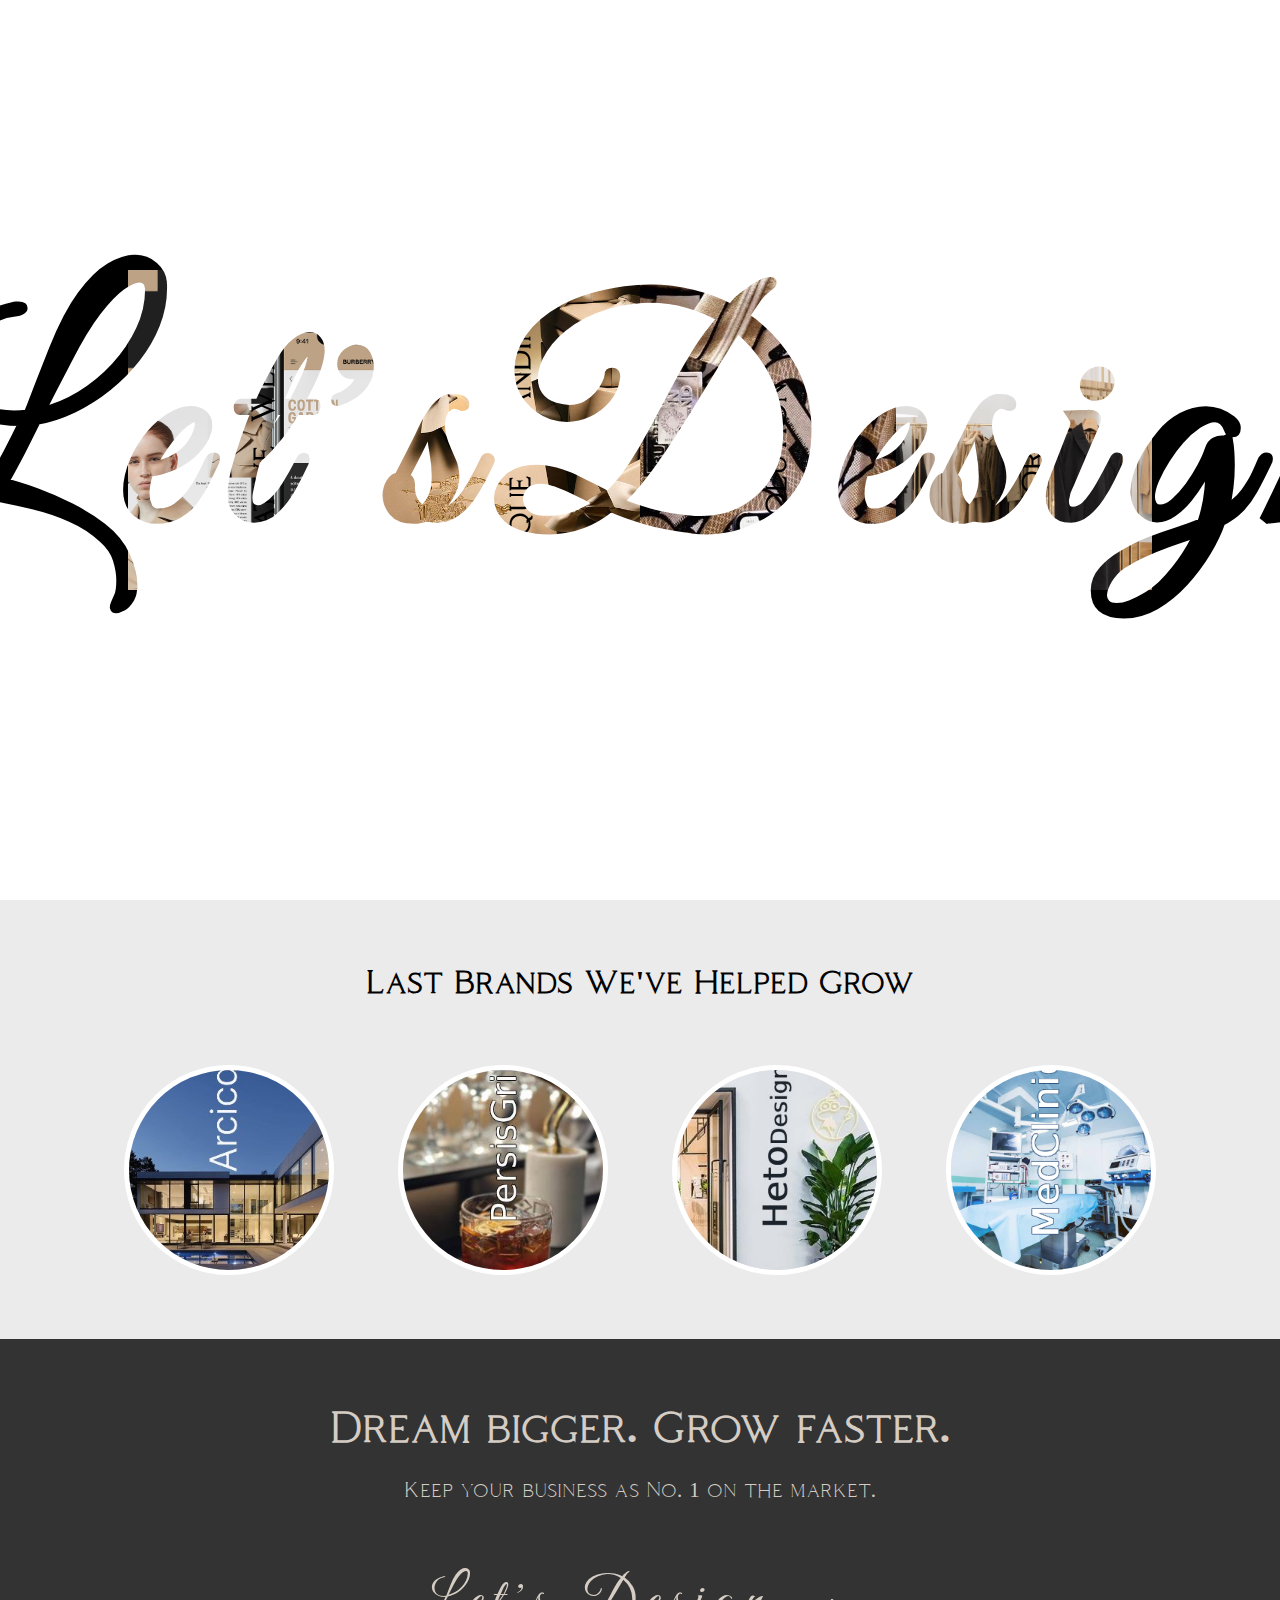
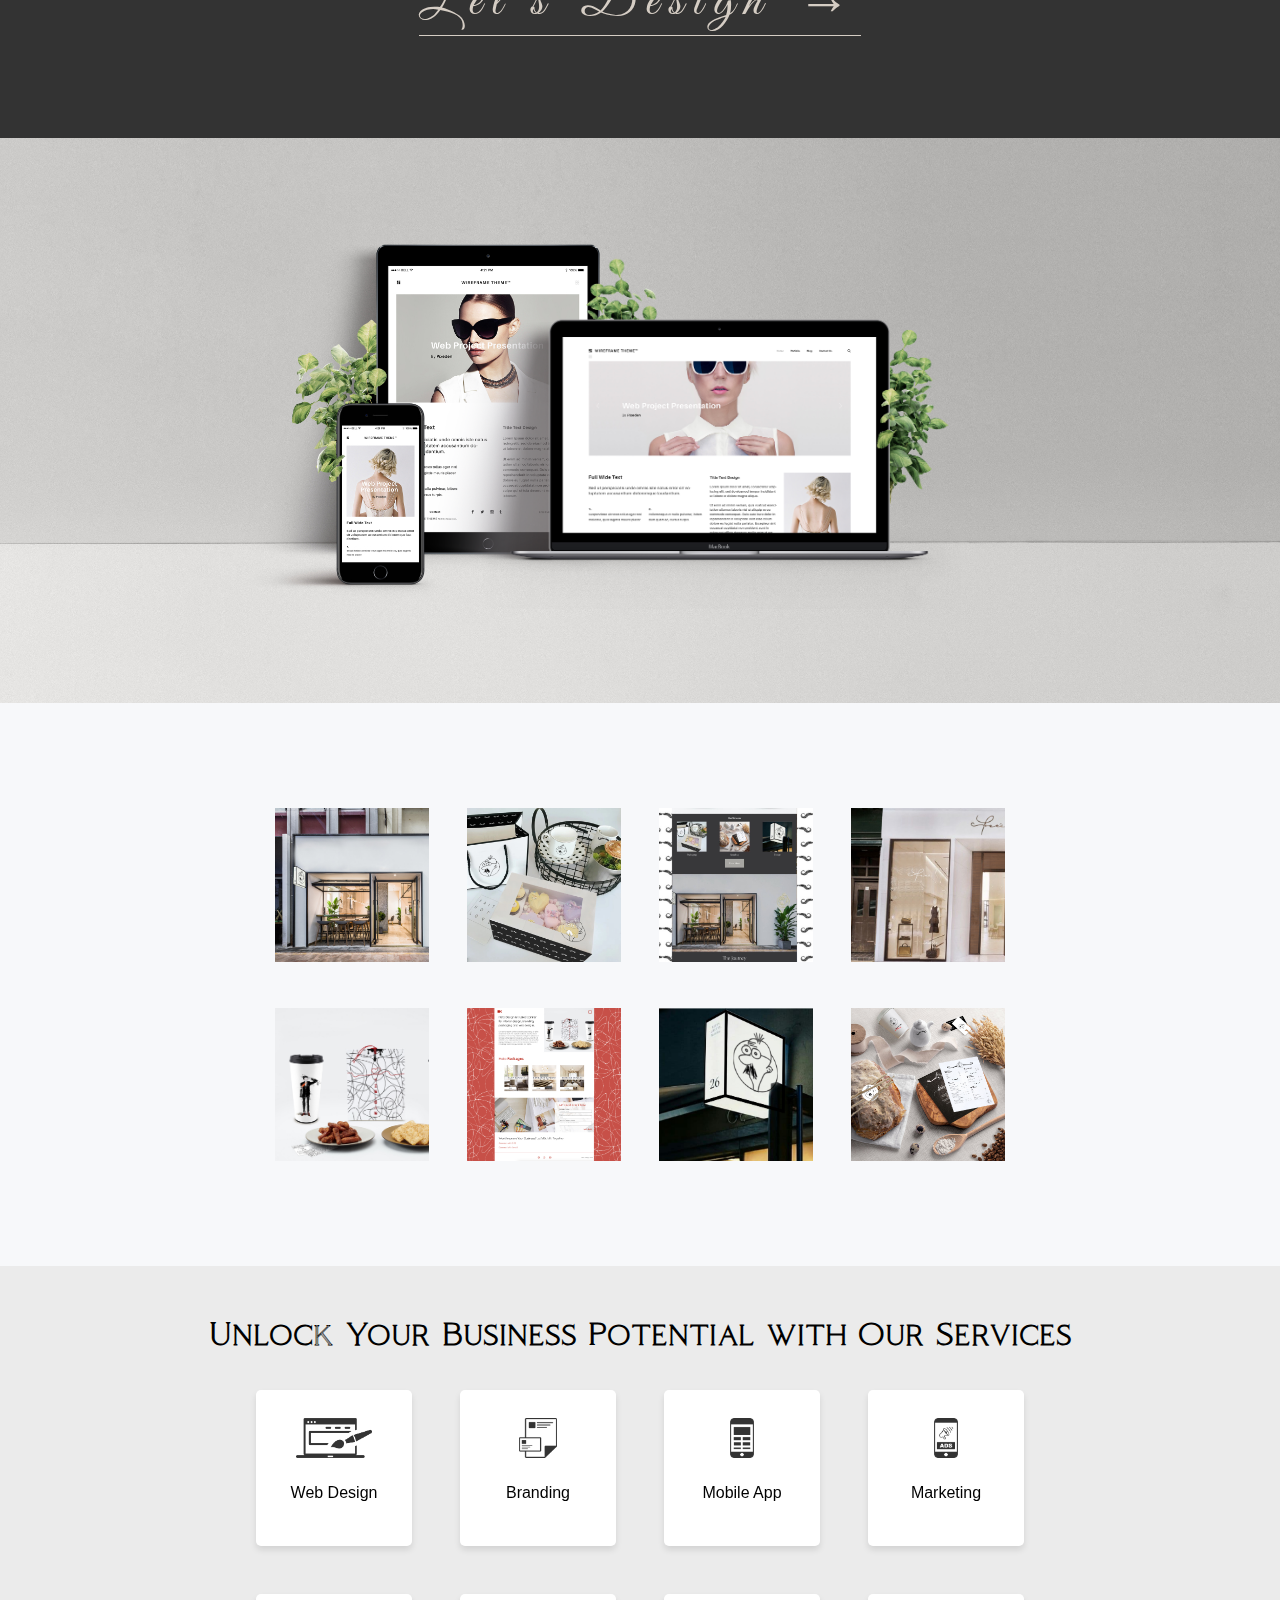
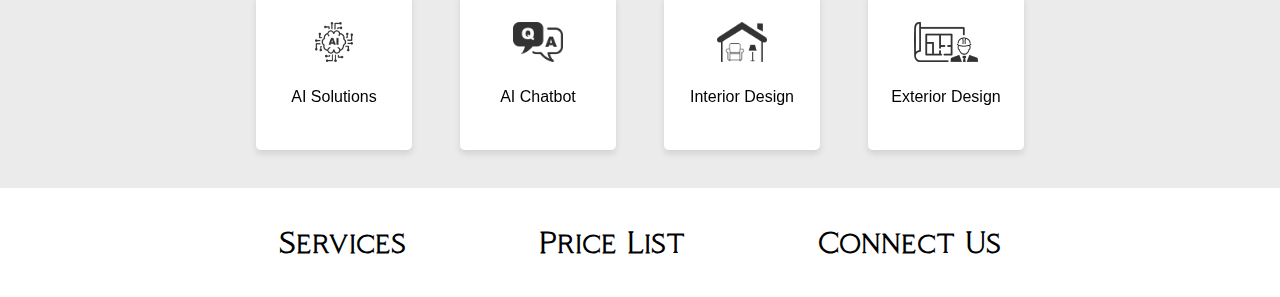
<file: index.html>
<!DOCTYPE html>
<html>
  <head>
    <meta name="viewport" content="width=device-width , initial-scale=1.0" />
    <title>Let's Design</title>
    <link rel="icon" type="image/png" href="images/d7.png" />
    <link rel="stylesheet" href="style.css" />
    <!-- Open Graph meta tags -->
    <meta property="og:title" content="Let's Design Your Success" />
    <meta
      property="og:description"
      content="Unleash your creativity with Let's Design."
    />
    <meta property="og:image" content="images/01.jpg" />
    <meta property="og:url" content="http://letsdesign.ca/" />
    <meta property="og:type" content="website" />
  </head>
  <body>
    <div class="first-text-container">
      <div class="text-container">
        <h1>Let'sDesign</h1>
      </div>
    </div>

    <div class="menu" onclick="window.location.href = 'services.html'"></div>

    <div class="heading-text">
      <p class="heading-logo">Let's Design</p>

      <h1>Your Success, &nbsp;Our Expertise</h1>
    </div>

    <div class="container">
      <div class="vertical-part">
        <div class="image-container">
          <div class="image image-1"></div>
        </div>
        <div class="text">
          <p>Creative &nbsp;Website</p>
          <span>Gain customer trust with a reliable website</span>
          <a href="services.html" target="_blank" class="show-more-link"
            >Show More</a
          >
        </div>
        <div class="number">01</div>
      </div>

      <div class="vertical-part">
        <div class="image-container">
          <div class="image image-2"></div>
        </div>
        <div class="text">
          <p>Unique &nbsp;Branding</p>
          <span>Make an impression with logo, branding and packaging</span>
          <a href="services.html" target="_blank" class="show-more-link"
            >Show More</a
          >
        </div>
        <div class="number">02</div>
      </div>

      <div class="vertical-part">
        <div class="image-container">
          <div class="image image-3"></div>
        </div>
        <div class="text">
          <p>AI &nbsp;Solution&nbsp;</p>
          <span
            >Add AI ChatBots and Also Understand customers' behavior with
            AI</span
          >
          <a href="services.html" target="_blank" class="show-more-link"
            >Show More</a
          >
        </div>
        <div class="number">03</div>
      </div>

      <div class="vertical-part">
        <div class="image-container">
          <div class="image image-4"></div>
        </div>
        <div class="text">
          <p>Interior &nbsp;Design</p>
          <span>Elevate Your Space with Creative and Functional Designs</span>
          <a href="services.html" target="_blank" class="show-more-link"
            >Show More</a
          >
        </div>
        <div class="number">04</div>
      </div>
    </div>
    <div class="project-container-base">
      <h1 style="margin-top: 0">Last Brands We've Helped Grow</h1>
      <div class="project-container">
        <div class="project-parts">
          <div class="image-wrapper">
            <img src="images/p1.jpeg" />
          </div>
          <div class="image-preview">
            <img src="images/arcica.jpg" />
          </div>
        </div>

        <div class="project-parts">
          <div class="image-wrapper">
            <img src="images/persis1.jpg" />
          </div>
          <div class="image-preview">
            <img src="images/persil.jpg" />
          </div>
        </div>

        <div class="project-parts">
          <div class="image-wrapper">
            <img src="images/p2-2.jpg" />
          </div>
          <div class="image-preview">
            <img src="images/heto.jpg" />
          </div>
        </div>

        <div class="project-parts">
          <div class="image-wrapper">
            <img src="images/med6.jpg" />
          </div>
          <div class="image-preview">
            <img src="images/medic.jpg" />
          </div>
        </div>
      </div>
    </div>

    <div class="text-part">
      <h1>Dream bigger. Grow faster.</h1>
      <h2>Keep your business as No. 1 on the market.</h2>
      <a id="show-more-button" href="services.html" target="_blank"
        >Let's Design &rarr;</a
      >
      <div class="luxury-container">
        <div class="luxury-image"></div>
      </div>
    </div>

    <div class="several-projects-container">
      <div class="several-projects">
        <div class="projects-image"></div>
        <div class="projects-image"></div>
        <div class="projects-image"></div>
        <div class="projects-image"></div>
        <div class="projects-image"></div>
        <div class="projects-image"></div>
        <div class="projects-image"></div>
        <div class="projects-image"></div>
      </div>
    </div>

    <div class="all-card-container">
      <h1>Unlock Your Business Potential with Our Services</h1>

      <div class="card-container">
        <div class="card">
          <div class="card-inner">
            <div class="card-front">
              <img src="images/logos/web.png" />
              <p>Web Design</p>
            </div>
            <div class="card-back">
              <h2>Web Design</h2>
              <ul>
                <li>Responsive Layouts</li>
                <li>User-Centric Design</li>
                <li>Interactive Elements</li>
              </ul>
            </div>
          </div>
        </div>
        <div class="card">
          <div class="card-inner">
            <div class="card-front">
              <img src="images/logos/brand.png" />
              <p>Branding</p>
            </div>
            <div class="card-back">
              <h2>Branding</h2>
              <ul>
                <li>Identity Creation</li>
                <li>Brand Integration</li>
                <li>Eye-Catching Designs</li>
              </ul>
            </div>
          </div>
        </div>
        <div class="card">
          <div class="card-inner">
            <div class="card-front">
              <img src="images/logos/mobile.png" />
              <p>Mobile App</p>
            </div>
            <div class="card-back">
              <h2>Mobile Apps</h2>
              <ul>
                <li>Intuitive UI/UX</li>
                <li>Seamless Performance</li>
                <li>Enhanced Engagement</li>
              </ul>
            </div>
          </div>
        </div>
        <div class="card">
          <div class="card-inner">
            <div class="card-front">
              <img src="images/logos/marketing.png" />
              <p>Marketing</p>
            </div>
            <div class="card-back">
              <h2>Marketing</h2>
              <ul>
                <li>Strategic Plans</li>
                <li>Multichannel Reach</li>
                <li>Conversion Optimization</li>
              </ul>
            </div>
          </div>
        </div>
        <div class="card">
          <div class="card-inner">
            <div class="card-front">
              <img src="images/logos/ai_s.png" />
              <p>AI Solutions</p>
            </div>
            <div class="card-back">
              <h2>Customer Insights</h2>
              <ul>
                <li>Data-Driven Insights</li>
                <li>Automation Benefits</li>
                <li>Enhanced Efficiency</li>
              </ul>
            </div>
          </div>
        </div>
        <div class="card">
          <div class="card-inner">
            <div class="card-front">
              <img src="images/logos/ai_ch.png" />
              <p>AI Chatbot</p>
            </div>
            <div class="card-back">
              <h2>AI Chatbot</h2>
              <ul>
                <li>Instant Support</li>
                <li>Personalized Interaction</li>
                <li>24/7 Availability</li>
              </ul>
            </div>
          </div>
        </div>
        <div class="card">
          <div class="card-inner">
            <div class="card-front">
              <img src="images/logos/interior.png" />
              <p>Interior Design</p>
            </div>
            <div class="card-back">
              <h2>Elevate Spaces</h2>
              <ul>
                <li>Functional Spaces</li>
                <li>Brand Integration</li>
                <li>Aesthetic Harmony</li>
              </ul>
            </div>
          </div>
        </div>
        <div class="card">
          <div class="card-inner">
            <div class="card-front">
              <img src="images/logos/exterior.png" />
              <p>Exterior Design</p>
            </div>
            <div class="card-back">
              <h2>Exterior Design</h2>
              <ul>
                <li>Urban Landscaping</li>
                <li>Functional Facades</li>
                <li>Inviting Entrances</li>
              </ul>
            </div>
          </div>
        </div>
      </div>
    </div>

    <div class="footer">
      <div class="sub-footer">
        <a href="services.html" target="_blank">Services</a>
        <a href="services.html" target="_blank">Price List</a>
        <a href="mailto:hi@letsdesign.ca" target="_blank">Connect Us</a>
      </div>
    </div>
    <script src="script.js"></script>
  </body>
</html>
</file>
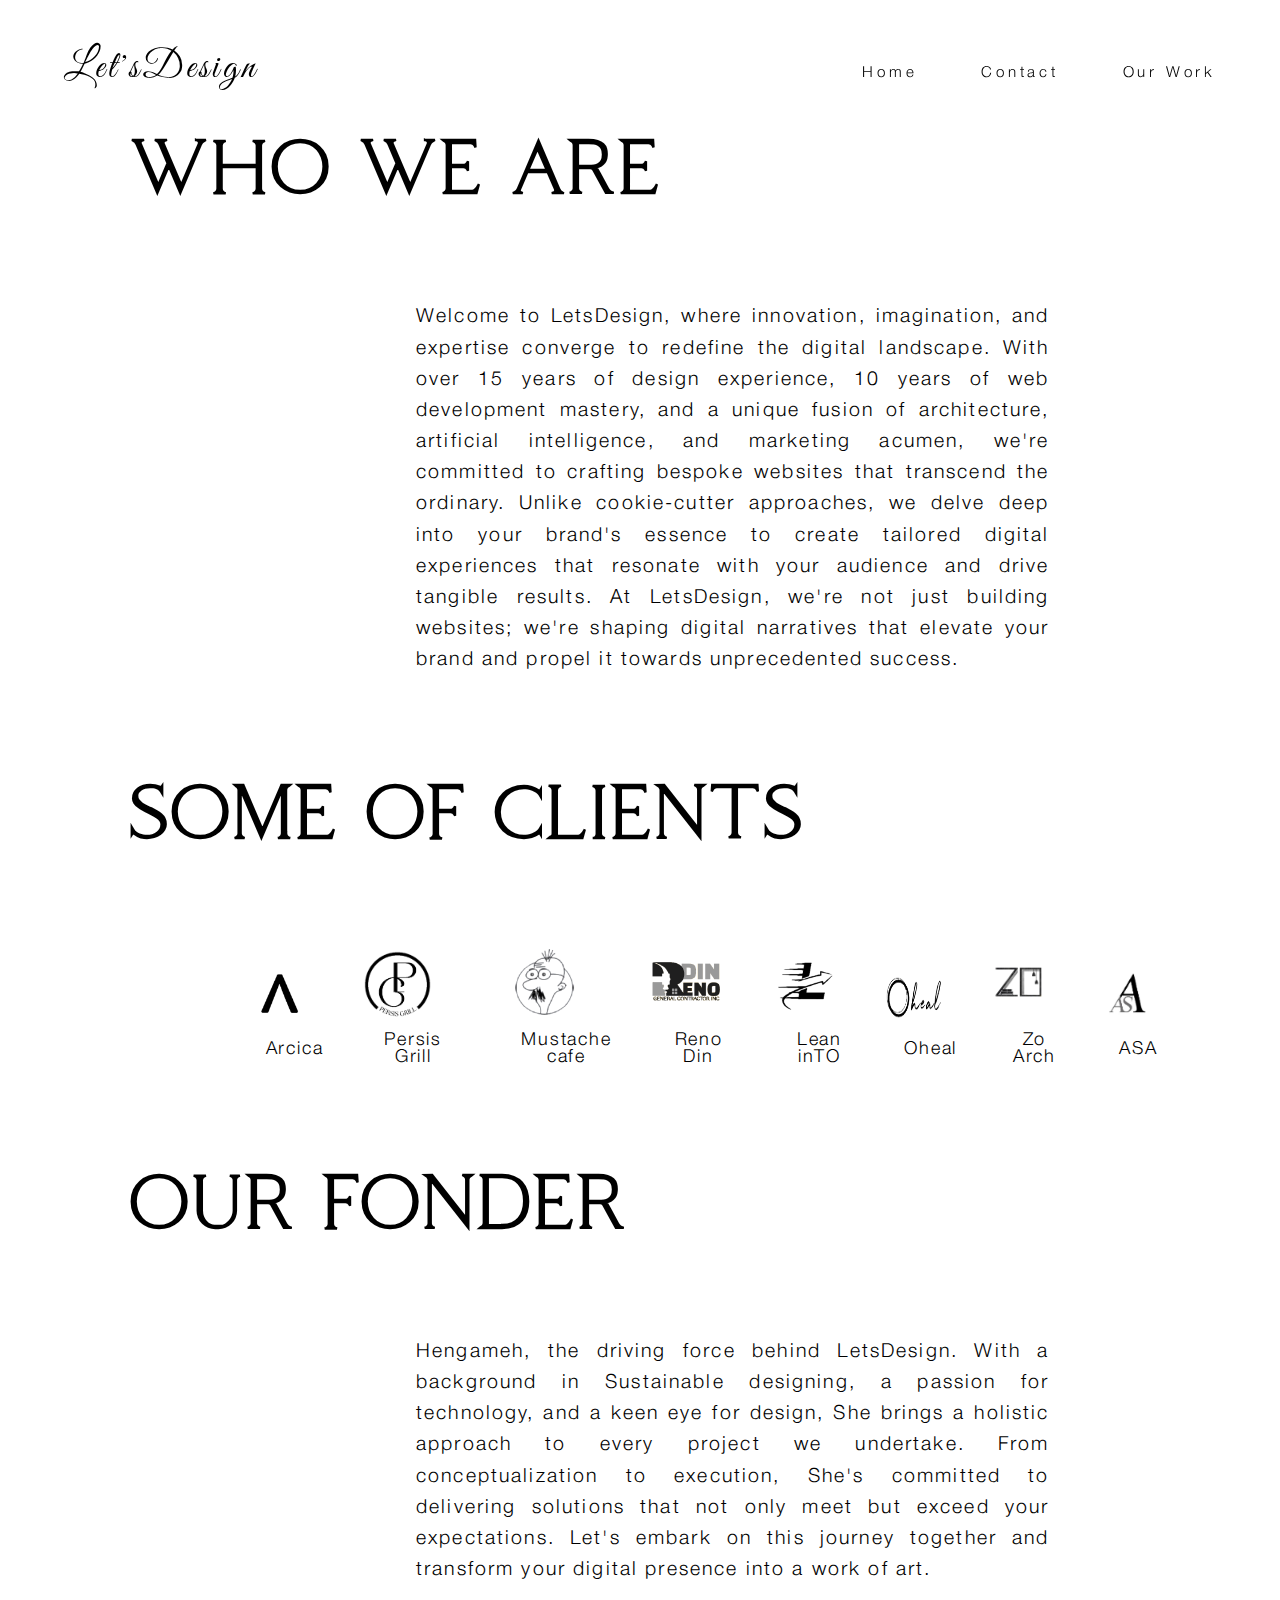
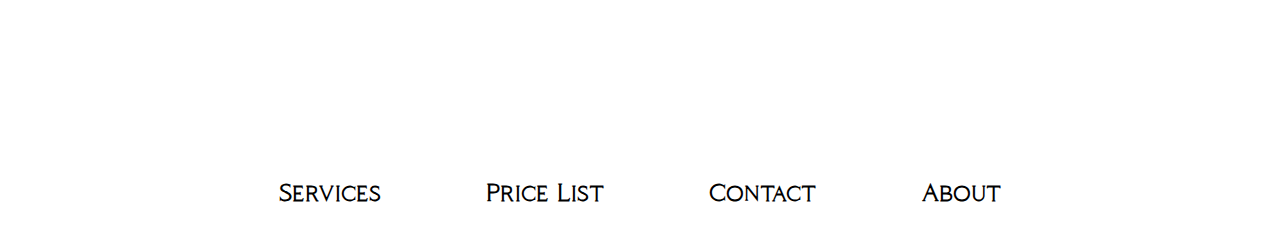
<file: about.html>
<!DOCTYPE html>
<html>
  <head>
    <meta name="viewport" content="width=device-width , initial-scale=1.0" />
    <title>Let's Design</title>
    <link rel="icon" type="image/png" href="images/d7.png" />
    <link rel="stylesheet" href="items-style.css" />
    <meta property="og:title" content="Let's Design Your Success" />
    <meta
      property="og:description"
      content="Unleash your creativity with Let's Design."
    />
    <meta property="og:image" content="images/01.jpg" />
    <meta property="og:url" content="http://letsdesign.ca/" />
    <meta property="og:type" content="website" />
  </head>
  <body>
    <div class="menu">
      <a href="index.html"><span class="menu-text">Let'sDesign</span></a>
      <div class="menu-items">
        <a href="index.html"><span>Home</span></a>
        <a href="contact.html"><span>Contact</span></a>
        <a href="work.html"><span>Our Work</span></a>
      </div>
      <div class="menu-icon">&#9633;</div>
      <div class="menu-popup">
        <ul>
          <li class="menu-item">Home</li>
          <li class="menu-item">Contact</li>
          <li class="menu-item">Our Work</li>
        </ul>
      </div>
    </div>

    <div class="heading-text">
      <h1>WHO WE ARE</h1>
      <p>
        Welcome to LetsDesign, where innovation, imagination, and expertise
        converge to redefine the digital landscape. With over 15 years of design
        experience, 10 years of web development mastery, and a unique fusion of
        architecture, artificial intelligence, and marketing acumen, we're
        committed to crafting bespoke websites that transcend the ordinary.
        Unlike cookie-cutter approaches, we delve deep into your brand's essence
        to create tailored digital experiences that resonate with your audience
        and drive tangible results. At LetsDesign, we're not just building
        websites; we're shaping digital narratives that elevate your brand and
        propel it towards unprecedented success.
      </p>
      <h1>SOME OF CLIENTS</h1>
      <div>
        <div class="client-list">
          <div class="client-item">
            <img src="images/arcicaL.png" />
            <span>Arcica</span>
          </div>
          <div class="client-item">
            <img src="images/persisL.png" />
            <span>Persis Grill</span>
          </div>
          <div class="client-item">
            <img src="images/hetoL.png" />
            <span>Mustache cafe</span>
          </div>
          <div class="client-item">
            <img src="images/renoL.png" />
            <span>Reno Din</span>
          </div>
          <div class="client-item">
            <img src="images/leanL.png" />
            <span>Lean inTO</span>
          </div>
          <div class="client-item">
            <img src="images/healL.png" />
            <span>Oheal</span>
          </div>
          <div class="client-item">
            <img src="images/zoL.png" />
            <span>Zo Arch</span>
          </div>
          <div class="client-item">
            <img src="images/asaL.png" />
            <span>ASA</span>
          </div>

          <!-- <span>Arcica</span>
        <span>Persis Grill</span>
        <span>Heto Design</span>
        <span>Reno Din</span>
        <span>Lean inTO</span>
        <span>Oheal</span>
        <span>Zo Arch</span>
        <span>ASA</span> -->
        </div>
      </div>
      <h1>OUR FONDER</h1>
      <p>
        Hengameh, the driving force behind LetsDesign. With a background in
        Sustainable designing, a passion for technology, and a keen eye for
        design, She brings a holistic approach to every project we undertake.
        From conceptualization to execution, She's committed to delivering
        solutions that not only meet but exceed your expectations. Let's embark
        on this journey together and transform your digital presence into a work
        of art.
      </p>
    </div>

    <div class="footer">
      <div class="sub-footer">
        <a href="services.html" target="_blank">Services</a>
        <a
          href="mailto:hi@letsdesign.ca?subject=Price%20List&body=Hello%20LetsDesign%0ACan%20You%20Send%20Me%20Your%20Service%20List?"
          target="_blank"
          >Price List</a
        >
        <a href="contact.html" target="_blank">Contact</a>

        <a href="about.html" target="_blank">About</a>
      </div>
    </div>
    <script src="items-script.js"></script>
  </body>
</html>
</file>
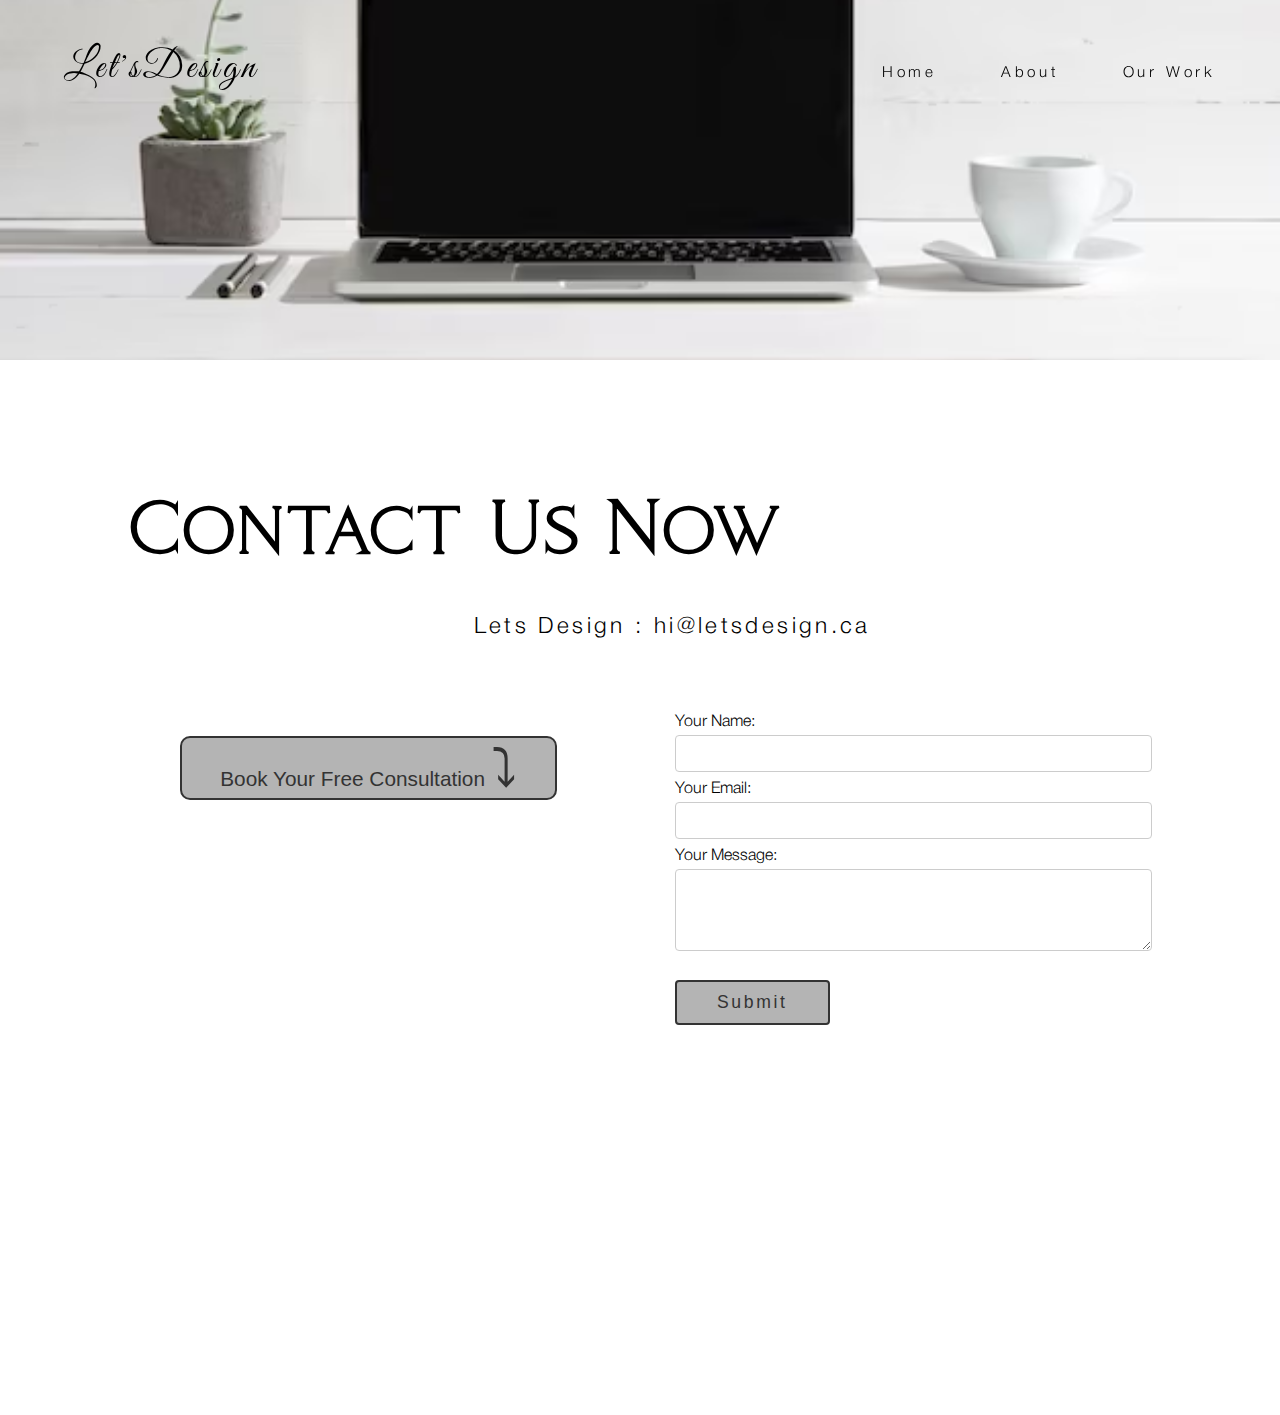
<file: contact.html>
<!DOCTYPE html>
<html>
  <head>
    <meta name="viewport" content="width=device-width , initial-scale=1.0" />
    <title>Let's Design</title>
    <link rel="icon" type="image/png" href="images/d7.png" />
    <link rel="stylesheet" href="items-style.css" />
    <meta property="og:title" content="Let's Design Your Success" />
    <meta
      property="og:description"
      content="Unleash your creativity with Let's Design."
    />
    <meta property="og:image" content="images/01.jpg" />
    <meta property="og:url" content="http://letsdesign.ca/" />
    <meta property="og:type" content="website" />
  </head>
  <body>
    <div class="background-image"></div>

    <div class="menu">
      <a href="index.html"><span class="menu-text">Let'sDesign</span></a>
      <div class="menu-items">
        <a href="index.html"><span>Home</span></a>
        <a href="about.html"><span>About</span></a>
        <a href="work.html"><span>Our Work</span></a>
      </div>
      <div class="menu-icon">&#9633;</div>
      <div class="menu-popup">
        <ul>
          <li class="menu-item">Home</li>
          <li class="menu-item">About Us</li>
          <li class="menu-item">Our Work</li>
        </ul>
      </div>
    </div>

    <div class="heading-text">
      <h1>Contact Us Now</h1>
      <span
        >Lets Design :
        <a href="mailto:hi@letsdesign.ca" target="_blank"
          >hi@letsdesign.ca</a
        ></span
      >
    </div>

    <!-- Calendly inline widget begin -->
    <div class="row">
      <div
        class="calendly-inline-widget"
        data-url="https://calendly.com/let-s-design?hide_landing_page_details=1&hide_gdpr_banner=1&primary_color=deb100"
        style="min-width: 320px; height: 700px"
      >
        <p class="book-time">
          Book Your Free Consultation
          <span class="book-arrow">&#10549;</span>
        </p>
      </div>
      <script
        type="text/javascript"
        src="https://assets.calendly.com/assets/external/widget.js"
        async
      ></script>
      <!-- Calendly inline widget end -->

      <div class="question-form">
        <form
          action="mailto:hi@letsdesign.ca"
          method="post"
          enctype="text/plain"
        >
          <label for="name">Your Name:</label><br />
          <input type="text" id="name" name="name" /><br />
          <label for="email">Your Email:</label><br />
          <input type="email" id="email" name="email" /><br />
          <label for="message">Your Message:</label><br />
          <textarea id="message" name="message" rows="4" cols="50"></textarea
          ><br /><br />
          <input type="submit" value="Submit" />
        </form>
      </div>
    </div>
    <div class="contact-footer">
      <div class="sub-footer">
        <a href="services.html" target="_blank">Services</a>
        <a
          href="mailto:hi@letsdesign.ca?subject=Price%20List&body=Hello%20LetsDesign%0ACan%20You%20Send%20Me%20Your%20Service%20List?"
          target="_blank"
          >Price List</a
        >
        <a href="contact.html" target="_blank">Contact</a>

        <a href="about.html" target="_blank">About</a>
      </div>
    </div>
    <script src="items-script.js"></script>
  </body>
</html>
</file>
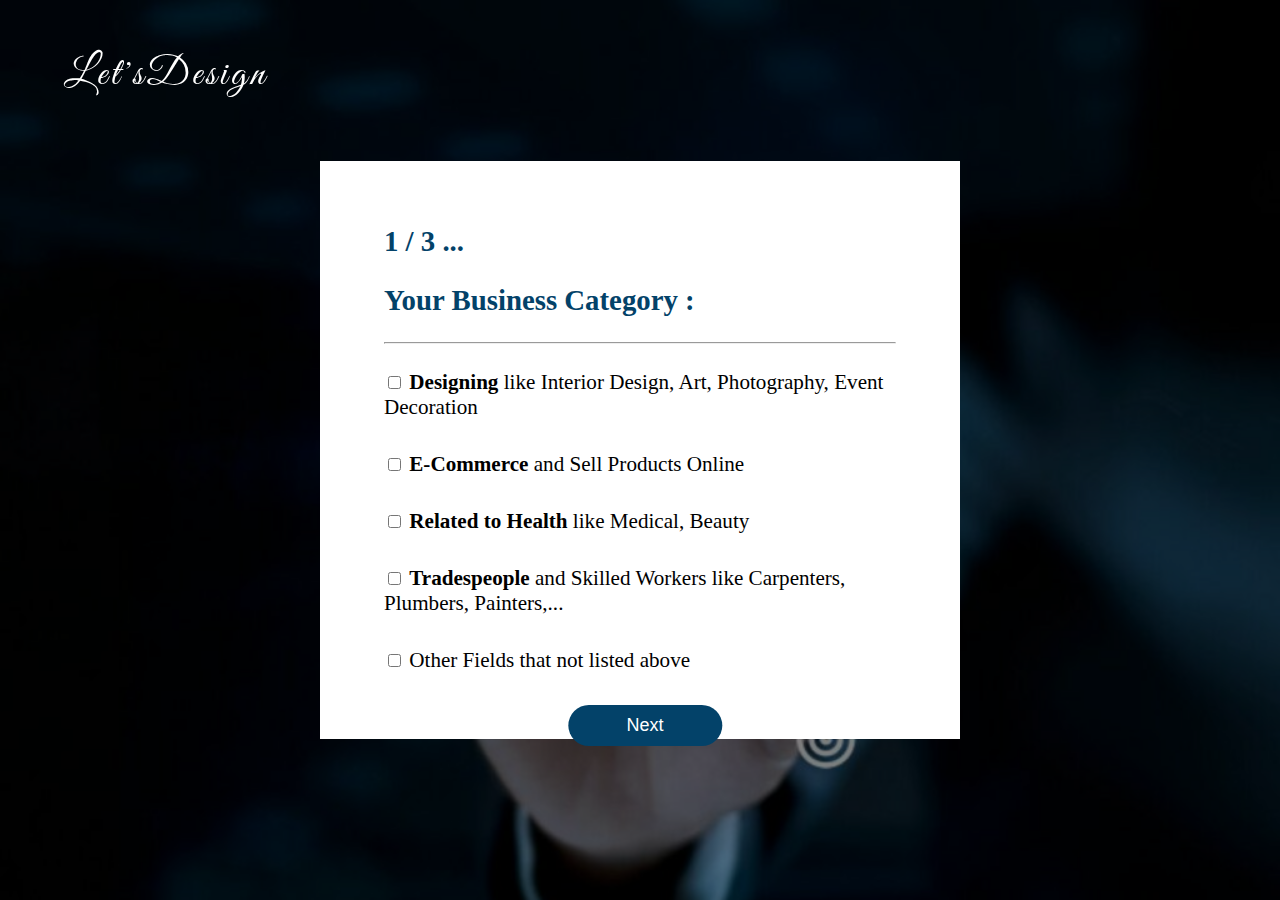
<file: services.html>
<!DOCTYPE html>
<html>
  <head>
    <title>Let's Design</title>
    <meta name="viewport" content="width=device-width, initial-scale=1.0" />
    <link rel="icon" type="image/png" href="images/d7.png" />
    <link rel="stylesheet" href="service.css" />
  </head>
  <body>
    <a href="index.html" class="menu">Let'sDesign</a>
    <div class="all-text">
      <form action="form.php" method="POST">
        <div id="step1" style="display: block">
          <h2>1 / 3 ...</h2>
          <h2>Your Business Category :</h2>
          <hr />
          <label>
            <input type="checkbox" name="services[]" value="design" />
            <b>Designing</b> like Interior Design, Art, Photography, Event
            Decoration</label
          ><br />
          <label>
            <input type="checkbox" name="services[]" value="ecommerce" />
            <b>E-Commerce</b> and Sell Products Online </label
          ><br />
          <label>
            <input type="checkbox" name="services[]" value="health" />
            <b>Related to Health</b> like Medical, Beauty</label
          ><br />
          <label>
            <input type="checkbox" name="services[]" value="tradespeople" />
            <b>Tradespeople</b> and Skilled Workers like Carpenters, Plumbers,
            Painters,... </label
          ><br />
          <label>
            <input type="checkbox" name="services[]" value="others" />
            Other Fields that not listed above</label
          ><br />

          <button onclick="nextStep(2);return false;">Next</button>
        </div>

        <div id="step2" style="display: none">
          <h2>2 / 3 ...</h2>
          <h2>We Can Call You :</h2>
          <hr />
          <label
            >Ms / Mr
            <input type="text" id="userName" name="firstName" /> </label
          ><br />
          <br /><button onclick="nextStep(3);return false;">Next</button>
        </div>

        <div id="step3" style="display: none">
          <h2>3 / 3 ...</h2>
          <h2>Send Price List to :</h2>
          <hr />
          <label
            >Your Email
            <input type="email" id="userEmail" name="emailAddress" /> </label
          ><br />
          <br />
          <input
            id="submit"
            type="submit"
            value="Submit"
            name="submit"
            onclick="validateForm();"
          />
          <p id="alertMessage" style="color: red">
            <?php echo $alertMessage; ?>
          </p>
        </div>
      </form>

      <div id="step4" style="display: none">
        <h2>Thanks For Choosing Us</h2>
        <hr />
        <p>We Will Connect With You Soon</p>
        <p>Let's Start Sooner:</p>
        <br />
        <div class="button-container">
          <button
            onclick="location.href='mailto:hi@letsdesign.ca'"
            target="_blank"
          >
            Email Us
          </button>
          <button
            onclick="location.href='https://api.whatsapp.com/send?phone=+16476869004&text=Hello%20CodeBox,%0AI%20Wanna%20Show%20My%20Business%20Potential.%0ACan%20You%20Send%20Me%20Your%20Service%20List?'"
            target="_blank"
          >
            Message Us
          </button>
          <button onclick="location.href='index.html'">Main Page</button>
        </div>
      </div>
    </div>

    <script>
      var currentStep = 1;

      function nextStep(step) {
        var currentStepDiv = document.getElementById("step" + currentStep);
        var nextStepDiv = document.getElementById("step" + step);

        currentStepDiv.style.display = "none";
        nextStepDiv.style.display = "block";
        currentStep = step;
      }

      function getParameterByName(name, url) {
        if (!url) url = window.location.href;
        name = name.replace(/[\[\]]/g, "\\$&");
        var regex = new RegExp("[?&]" + name + "(=([^&#]*)|&|#|$)"),
          results = regex.exec(url);
        if (!results) return null;
        if (!results[2]) return "";
        return decodeURIComponent(results[2].replace(/\+/g, " "));
      }

      if (getParameterByName("step") === "4") {
        nextStep(4);
      }

      function validateForm() {
        var emailInput = document.getElementById("userEmail");
        var alertMessage = document.getElementById("alertMessage");

        if (emailInput.value === "") {
          alertMessage.innerText = "Please fill in your email address.";
          return false;
        }
      }
    </script>
  </body>
</html>
</file>
<file: style.css>
@font-face {
  font-family: "Coldiac";
  src: url("fonts/Coldiac.ttf") format("truetype");
}
@font-face {
  font-family: "Nord-Bold";
  src: url("fonts/Nord-Bold.ttf") format("truetype");
}
@font-face {
  font-family: "GreatVibes";
  src: url("fonts/GreatVibes-Regular.ttf") format("truetype");
}
@font-face {
  font-family: "Vesta-Serif";
  src: url("fonts/Solar\ Vesta\ Serif.ttf") format("truetype");
}
:root {
  --dark: #333333;
  --light: #d5cdc4;
}

html,
body {
  font-family: Verdana, Geneva, Tahoma, sans-serif;
  height: 100%;
  width: 100%;
  margin: 0;
  padding: 0;
}
/* Text Menu */
.menu {
  font-family: "GreatVibes";
  padding: 2.5% 5%;
  text-align: left;
  color: transparent;
  font-size: 38px;
  letter-spacing: 0.1em;
  transform: translateY(0);
  transition: transform 3s;
  position: absolute;
  top: 10%;
  left: 0;
  width: 100%;
}

.menu::after {
  content: "Let'sDesign";
}
.menu.sticky {
  color: black;
  position: fixed;
  transform: translateY(-75%);
  z-index: 100;
}

.menu:hover {
  cursor: pointer;
}

.heading-text {
  font-family: "Coldiac";
  padding-left: 10%;
  text-align: left;
  font-size: 15px;
  width: 100%;
  position: fixed;
  top: 15%;
  z-index: 2;
}

.heading-text h1 {
  font-size: 2.5em;
}

.heading-text p {
  display: none;
}

.first-text-container {
  font-family: "Vesta-Serif";
  position: relative;
  width: 100%;
  height: 100vh;
  overflow: hidden;
}

.text-container {
  font-family: "GreatVibes";
  position: absolute;
  width: 100%;
  height: 100vh;
  top: 0;
  left: 0;
  background: #fff;
  color: #000;
  display: flex;
  text-align: center;
  align-items: center;
  justify-content: center;
  font-size: 150px;
  letter-spacing: 0.2em;
  mix-blend-mode: screen;
  transition: font-size 0.5s, opacity 1s;
  opacity: 1;
  z-index: 5;
}

.container {
  position: fixed;
  top: 40%;
  width: 80%;
  padding-left: 10%;
  display: flex;
  flex-wrap: wrap;
}

.vertical-part {
  position: relative;
  flex-basis: 25%;
  display: flex;
  align-items: flex-end;
  background-color: white;
  transition: background-color 0.5s;
  filter: brightness(1);
}
.vertical-part.blur {
  filter: blur(5px);
}

.image-container {
  position: relative;
  width: 100%;
  height: 100%;
  padding-top: 90%;
  overflow: hidden;
}

.image-container .image {
  position: absolute;
  top: 25%;
  left: 0;
  width: 100%;
  height: 100%;
  background-size: cover;
  transition: width 1.5s;
  z-index: -2;
  margin-top: 10%;
}

.image.image-1 {
  background-image: url("images/01-bb.jpg");
}

.image.image-2 {
  background-image: url("images/09-bb.jpeg");
}

.image.image-3 {
  background-image: url("images/08-bb.jpg");
}

.image.image-4 {
  background-image: url("images/06-bb.webp");
}

.text {
  font-family: "Coldiac";
  position: absolute;
  right: 25%;
  bottom: 1%;
  transform-origin: bottom right;
  transform: rotate(-90deg) translateX(97%);
  white-space: nowrap;
  padding: 0.5rem;
  font-size: 1rem;
  color: black;
  z-index: -1;
  width: 95%;
  text-align: left;
  transition: opacity 1s, width 1s, transform 1s;
  opacity: 1;
}

.text a {
  display: none;
}

.text p {
  font-size: 200%;
  font-weight: 600;
}
.text span {
  display: none;
  font-size: 120%;
  font-weight: 100;
}

.number {
  display: none;
  /* position: absolute;
  font-weight: 700;
  bottom: -3%;
  left: 13%;
  transform: translateX(-50%);
  font-size: 5rem;
  color: white; */
}

.vertical-part:hover .number {
  opacity: 0.5;
}

.vertical-part.non-hover {
  opacity: 0.3;
  filter: grayscale(1);
}

.vertical-part.non-hover .number {
  opacity: 0;
}

.vertical-part:hover .image {
  width: 100% !important;
  filter: brightness(0.5);
}

.vertical-part:hover .text {
  color: white;
  left: 20%;
  top: -20%;
  width: 75%;
  opacity: 1;
  z-index: 1;
  text-align: left;
  transform: translate(-10%, -10%) rotate(0deg);
  white-space: normal;
}

.vertical-part:hover .text span {
  padding-top: 50px;
  display: inline-block;
  border-top: 0.5px solid white;
  line-height: 2;
}

.text-part {
  font-family: "Coldiac";
  position: relative;
  width: 100%;
  height: 100vh;
  margin: 0 auto;
  padding-top: 5%;
  text-align: center;
  background-color: var(--dark);
  color: var(--light);
  z-index: 10;
}

.text-part h1 {
  margin: 0;
  font-weight: 900;
  padding-bottom: 2%;
  font-size: 2.7em;
}

.text-part h2 {
  margin: 0;
  font-size: 1.3em;
  font-weight: 100;
}

.text-part a {
  font-family: "GreatVibes";
  letter-spacing: 0.2em;
  text-decoration: none;
  display: inline-block;
  padding-top: 5%;
  color: var(--light);
  border-bottom: 0.5px solid var(--light);
  font-size: 3.3em;
}

.luxury-container {
  position: relative;
  height: 70vh;
  width: 100%;
  margin-top: 8%;
  background-image: url(images/w1.jpg);
  background-repeat: no-repeat;
  background-size: cover;
  background-position: center center;
  overflow: hidden;
}

.luxury-image {
  position: absolute;
  overflow: hidden;
  background-image: url(images/w2.png);
  background-repeat: no-repeat;
  background-size: 85% auto;
  background-position: center 52.5%;
  min-width: 100%;
  min-height: 100%;
  display: block;
  transition: background-position 0.75s ease-in-out;
}

.project-container-base {
  font-family: "Coldiac";
  position: relative;
  width: 100%;
  padding: 5% 0;
  margin: 0 auto;
  text-align: center;
  background-color: rgb(235, 235, 235);
  z-index: 10;
}

.project-container {
  margin-top: 5%;
  display: flex;
  justify-content: center;
  align-items: center;
  gap: 5%;
}

.project-parts {
  position: relative;
}

.image-wrapper {
  position: relative;
  width: 200px;
  height: 200px;
  border: 5px solid white;
  border-radius: 50%;
  overflow: hidden;
}

.image-wrapper img {
  position: absolute;
  top: 0;
  left: 0;
  width: 100%;
  height: 100%;
  object-fit: cover;
  transform: scale(1.2);
  transition: transform 2s;
}

.project-parts:hover .image-wrapper img {
  transform: scale(1);
}

.image-preview {
  position: absolute;
  top: -75%;
  left: 0;
  width: 100%;
  height: 200%;
  background-color: white;
  opacity: 0;
  transition: opacity 0.5s;
  box-shadow: 10px 0 25px rgba(0, 0, 0, 0.5);
  pointer-events: none;
  overflow-y: auto;
  scroll-behavior: smooth;
}

.project-parts:hover .image-preview {
  opacity: 1;
}

.image-preview img {
  width: 100%;
  height: auto;
  object-fit: contain;
  transform-origin: top;
  animation: scrollAnimation 10s infinite linear;
  animation-delay: 2s;
  transform-origin: top;
}

@keyframes scrollAnimation {
  0% {
    transform: translateY(0);
  }
  100% {
    transform: translateY(-25%);
  }
}

.several-projects-container {
  position: relative;
  width: 100%;
  background-color: rgb(247, 248, 250);
  z-index: 10;
}

.several-projects {
  margin: 0 auto;
  padding: 10% 0;
  width: 60%;
  display: grid;
  grid-template-columns: repeat(4, 1fr);
  row-gap: 15%;
  column-gap: 0;
  justify-items: center;
  align-content: center;
}

.several-projects .projects-image {
  width: 80%;
  aspect-ratio: 1/1;
  background-size: cover;
  transition: background-image 0.75s easx 2e-in-out;
}

.footer {
  font-family: "Coldiac";
  position: relative;
  display: flex;
  justify-content: space-between;
  align-items: center;
  font-size: 30px;
  font-weight: 900;
  padding: 3%;
  background-color: white;
}

.sub-footer {
  width: 60%;
  margin: auto;
  display: flex;
  justify-content: space-between;
}

.sub-footer a {
  text-decoration: none;
  color: black;
  transition: color 0.4s;
}

.footer a:hover {
  color: #8e8e8e;
}

.all-card-container {
  position: relative;
  width: 100%;
  text-align: left;
  background-color: rgb(235, 235, 235);
  z-index: 5;
}

.all-card-container h1 {
  font-family: "Coldiac";
  padding-top: 4%;
  margin: 0 auto;
  text-align: center;
}
.card-container {
  display: grid;
  grid-template-columns: repeat(4, 1fr);
  grid-template-rows: repeat(2, 1fr);
  gap: 3em;
  width: 60%;
  padding: 3% 20%;
}

.card {
  width: 100%;
  aspect-ratio: 1/1;
  cursor: pointer;
}

.card-inner {
  width: 100%;
  aspect-ratio: 1/1;
  transform-style: preserve-3d;
  transition: transform 0.8s;
}

.card:hover .card-inner {
  transform: rotateX(180deg);
}

.card-front,
.card-back {
  position: absolute;
  width: 100%;
  aspect-ratio: 1/1;
  backface-visibility: hidden;
  display: flex;
  flex-direction: column;
  justify-content: center;
  align-items: center;
  background-color: white;
  border-radius: 5px;
  box-shadow: 0px 4px 6px rgba(0, 0, 0, 0.1);
}

.card-back {
  transform: rotateX(180deg);
  box-shadow: 5px 4px 5px rgba(0, 0, 0, 0.3);
}

.card img {
  max-height: 40px;
  height: auto;
  margin-bottom: 10px;
  opacity: 80%;
}

.card h2 {
  font-size: 1em;
}

.card-text,
ul {
  font-size: 0.8em;
  color: #555;
  margin-top: 10px;
  padding: 0 5%;
  line-height: 2em;
}

@media (orientation: portrait) {
  .text-container {
    display: none !important;
  }
  .first-text-container {
    height: 85vh;
  }
  .menu {
    font-size: 25px;
    top: 7%;
    left: 0%;
  }

  .menu::after {
    content: "";
  }

  .heading-text {
    width: auto;
    top: 5%;
    padding: 0 10%;
  }

  .heading-text p {
    display: block;
    font-family: "GreatVibes";
    font-size: 35px;
    letter-spacing: 0.08em;
  }
  .heading-text h1 {
    display: none;
  }

  .container {
    position: fixed;
    display: grid;
    grid-template-columns: repeat(2, 1fr);
    grid-template-rows: repeat(2, 1fr);
    row-gap: 3%;
    top: 20%;
    width: 100vw;
    height: 55vh;
    padding-left: 0;
    flex-wrap: nowrap;
  }

  .vertical-part {
    width: 80%;
    padding-left: 10%;
  }

  .image-container {
    padding-top: 0;
  }

  .image-container .image {
    top: 0%;
    width: 100%;
    margin-top: 0;
  }

  .text {
    bottom: 3%;
    right: 10%;
  }
  .text p {
    font-size: 120%;
  }
  .text span {
    display: none;
  }

  .number {
    display: none;
    /* left: 22%;
    font-size: 40px;
    bottom: -5%; */
  }

  .vertical-part:hover .text {
    right: 0;
    bottom: 0;
    width: 50%;
    height: 100%;
    z-index: 10;
    font-size: 100%;
    text-align: center;
    transform: translate(10%, 10%);
  }

  .vertical-part:hover .text span {
    padding-top: 10px;
    display: inline-block;
    border-top: 0.5px solid white;
    line-height: 1.1;
    font-size: 100%;
  }
  .project-container-base h1 {
    font-size: 18px;
  }
  .project-container {
    width: 80%;
    margin: auto;
    display: grid;
    grid-template-columns: repeat(2, 1fr);
    grid-template-rows: repeat(2, 1fr);
    gap: 5%;
  }
  .image-wrapper {
    width: 100px;
    height: 100px;
    margin: auto;
  }
  .image-preview {
    top: -150%;
    height: 250%;
    z-index: 200;
  }
  .text-part h1 {
    font-size: 20px;
  }
  .text-part a {
    padding-top: 7%;
    font-size: 25px;
  }
  .text-part h2 {
    padding-top: 5%;
    font-size: 15px;
  }
  .luxury-container {
    margin-top: 8%;
    height: 25vh;
  }
  .text-part {
    height: auto;
  }
  .several-projects-container {
    padding: 20% 0;
  }
  .several-projects {
    width: 75%;
    grid-template-columns: repeat(2, 1fr);
    padding: 0;
    row-gap: 6%;
  }

  .sub-footer {
    width: 75%;
    flex-direction: column;
    align-items: flex-start;
  }

  .footer {
    font-size: 20px;
    text-align: left;
    padding: 5%;
  }
  .sub-footer a {
    padding: 5% 0;
  }

  .all-card-container {
    padding-bottom: 10%;
  }
  .all-card-container h1 {
    font-size: 1.2em;
    padding: 5%;
  }
  .card-container {
    grid-template-columns: repeat(2, 1fr);
    grid-template-rows: repeat(4, 1fr);
    gap: 1.5em;
    width: 75%;
    padding: 3% 12.5%;
  }
  .card-front p {
    font-size: 0.8em;
  }
  .card img {
    max-height: 25px;
    margin-bottom: 0;
  }

  .card h2 {
    font-size: 0.75em;
  }

  .card-text,
  ul {
    font-size: 0.65em;
    color: #555;
    margin-top: 0;
    padding: 0 0%;
    line-height: 1.75em;
  }
}
</file>
<file: items-style.css>
@font-face {
  font-family: "Coldiac";
  src: url("fonts/Coldiac.ttf") format("truetype");
}
@font-face {
  font-family: "Nord-Bold";
  src: url("fonts/Nord-Bold.ttf") format("truetype");
}
@font-face {
  font-family: "GreatVibes";
  src: url("fonts/GreatVibes-Regular.ttf") format("truetype");
}
@font-face {
  font-family: "Vesta-Serif";
  src: url("fonts/Solar\ Vesta\ Serif.ttf") format("truetype");
}
@font-face {
  font-family: "Helvetica";
  src: url("fonts/HelveticaNeue.otf") format("truetype");
}
:root {
  --dark: #333333;
  --light: #d5cdc4;
}

html,
body {
  font-family: Verdana, Geneva, Tahoma, sans-serif;
  height: 100%;
  width: 100%;
  margin: 0;
  padding: 0;
}

.background-image {
  top: 0;
  left: 0;
  width: 100%;
  height: 40%;
  background-image: url("images/a3.jpg");
  background-size: cover;
  background-position: center 400px;
  z-index: -1;
}
.menu {
  font-family: "GreatVibes";
  padding: 0% 5%;
  text-align: left;
  color: transparent;
  font-size: 38px;
  letter-spacing: 0.1em;
  position: fixed;
  top: 5%;
  left: 0;
  width: 90%;
  display: flex;
  justify-content: space-between;
  align-items: center;
  color: black;
  z-index: 5;
}

.menu.scrolled {
  background-color: rgb(255, 255, 255);
  top: 0;
  padding: 3% 5% 1% 5%;
  z-index: 3;
}

.menu-icon,
.menu-popup {
  display: none;
}

.menu-items span {
  font-family: "Helvetica";
  font-size: 0.4em;
  font-weight: 200;
  padding-left: 50px;
  transition: color 0.3s, font-weight 0.3s;
}

.menu-items span:hover {
  font-weight: 500;
  color: rgb(162, 118, 46);
}

.menu-items a,
.menu a {
  text-decoration: none;
  color: black;
}

.menu:hover {
  cursor: pointer;
}

.heading-text {
  font-family: "Coldiac";
  padding-left: 10%;
  text-align: left;
  font-size: 15px;
  width: 90%;
  z-index: 2;
  margin-top: 10%;
}
.pc-hidden {
  display: none;
}

.heading-text h1 {
  font-size: 5em;
}

.heading-text span {
  font-family: "Helvetica";
  font-size: 1.5em;
  font-weight: 200;
  letter-spacing: 0.15em;
  margin-left: 30%;
}
.heading-text a {
  text-decoration: none;
  color: black;
}

.heading-text a:hover {
  color: rgb(186, 135, 5);
}

.client-list {
  display: flex;
  flex-wrap: wrap;
  justify-content: space-between;
  width: 80%;
  padding-left: 10%;
  padding-top: 4%;
  padding-bottom: 4%;
}

.client-item {
  text-align: left;
  display: flex;
  flex-direction: column;
  justify-content: center;
}

.client-item span {
  font-family: "Helvetica";
  font-size: 1.2em;
  font-weight: 200;
  letter-spacing: 0.1em;
  box-sizing: border-box;
  text-align: center;
}

.client-item img {
  max-width: 75px;
  height: 75px;
  display: block;
  margin: 0 auto 10px;
}

.heading-text p {
  padding-left: 25%;
  width: 55%;
  padding-top: 4%;
  padding-bottom: 4%;
  font-family: "Helvetica";
  font-size: 1.3em;
  font-weight: 200;
  letter-spacing: 0.11em;
  line-height: 1.6;
  text-align: justify;
}

.row {
  display: flex;
  width: 80%;
  max-height: 50%;
  margin: auto;
  margin-top: 6%;
  z-index: 1;
}
.book-time {
  text-align: center;
  margin-left: 11%;
  width: 78%;
  font-size: 1.3em;
  color: rgb(51, 51, 51);
  background-color: rgb(180, 180, 180);
  margin-bottom: 5%;
  border-radius: 10px;
  border: 2px solid rgb(51, 51, 51);
}
.book-arrow {
  font-size: 2.5em;
}

.calendly-inline-widget {
  flex: 1;
}
.question-form {
  flex: 1;
  margin-left: 70px;
  z-index: 1;
}

.question-form form {
  font-family: "Helvetica";
  font-weight: 200;
  max-width: 100%;
  margin: auto;
}

.question-form label {
  display: block;
  margin-bottom: -10px;
}

.question-form input[type="text"],
.question-form input[type="email"],
.question-form textarea {
  width: 100%;
  padding: 10px;
  margin-bottom: 10px;
  border: 1px solid #ccc;
  border-radius: 4px;
  box-sizing: border-box;
}

.question-form textarea {
  resize: vertical;
}

.contact-footer {
  display: none;
  font-family: "Coldiac";
  position: relative;
  display: flex;
  justify-content: space-between;
  align-items: center;
  font-size: 1.5em;
  font-weight: 900;
  padding: 3%;
  background-color: white;
  top: 10%;
}

.contact-footer a:hover {
  color: #8e8e8e;
}
.question-form input[type="submit"] {
  background-color: rgb(180, 180, 180);
  color: rgb(51, 51, 51);
  font-weight: 500;
  letter-spacing: 0.15em;
  font-size: 1.1em;
  padding: 10px 40px;
  border: 2px solid rgb(51, 51, 51);
  border-radius: 4px;
  cursor: pointer;
}

.question-form input[type="submit"]:hover {
  background-color: white;
  color: rgb(51, 51, 51);
  border: 2px solid rgb(51, 51, 51);
}

.row-work {
  display: flex;
  justify-content: space-between;
  margin-bottom: 20px;
  margin-left: 20%;
  width: 70%;
}

.work-items {
  width: 300px;
  height: auto;
}

.work-items img {
  width: 300px;
  height: 300px;
  display: block;
  transition: transform 0.5s;
}

.work-items h3 {
  font-family: "Helvetica";
  font-size: 1.2em;
  font-weight: 300;
  padding-top: 0%;
  letter-spacing: 0.1em;
  line-height: 1.5;
  width: 100%;
  padding-left: 0;
}

.work-items img:hover {
  transform: scale(1.05);
}

.contact-footer {
  display: none;
}

.footer {
  font-family: "Coldiac";
  position: relative;
  display: flex;
  justify-content: space-between;
  align-items: center;
  font-size: 1.5em;
  font-weight: 900;
  padding: 3%;
  background-color: white;
  top: 10%;
}

.sub-footer {
  width: 60%;
  margin: auto;
  display: flex;
  justify-content: space-between;
}

.sub-footer a {
  text-decoration: none;
  color: black;
  transition: color 0.4s;
}

.footer a:hover {
  color: #8e8e8e;
}

@media (orientation: portrait) {
  .mobile-hidden {
    display: none;
  }

  .pc-hidden {
    display: block;
  }

  .background-image {
    height: 30%;
    background-position: center center;
  }
  .text-container {
    display: none !important;
  }
  .first-text-container {
    height: 85vh;
  }

  .row {
    max-height: 110%;
    flex-direction: column-reverse;
    z-index: 1;
  }

  .question-form {
    margin-left: 0;
    z-index: 2;
    order: 1;
    margin: 20% 0;
  }

  .menu {
    font-size: 25px;
    top: 0;
    height: 10%;
    left: 0%;
    z-index: 99999;
  }

  .menu::after {
    content: "";
  }

  .menu-items {
    display: none;
  }

  .menu-icon {
    display: block;
    position: absolute;
    right: 30px;
    font-size: 35px;
    cursor: pointer;
    z-index: 99999;
  }

  .menu-popup {
    display: none;
    font-family: "Helvetica";
    font-size: 0.8em;
    position: absolute;
    top: 25%;
    right: 10%;
    background-color: #fff;
    width: 45%;
    height: 200px;
    padding: 20px;
    z-index: 99998;
  }
  .menu-popup ul {
    list-style-type: none;
  }

  .menu-popup .menu-item {
    margin-bottom: 10px;
    cursor: pointer;
    padding-bottom: 25px;
  }

  .menu-item:hover {
    font-size: 1.1em;
  }

  .row-work {
    display: grid;
    margin-left: 20%;
  }

  .work-items {
    width: 250px;
  }

  .work-items img {
    width: 250px;
    height: 250px;
  }

  .heading-text {
    width: 80%;
    top: 5%;
    padding: 0 10%;
    margin-top: 30%;
  }

  .heading-text span {
    margin-left: 0;
  }

  .heading-text p {
    display: block;
    width: 70%;
    padding-left: 12%;
    font-size: 18px;
    letter-spacing: 0.08em;
  }
  .heading-text h1 {
    font-size: 40px;
  }

  .calendly-inline-widget {
    order: 0;
  }
  .client-list {
    width: 60%;

    display: grid;
    grid-template-columns: repeat(2, 1fr);
    gap: 3em;
  }

  .client-list span {
    text-align: left;
  }
  .sub-footer {
    width: 75%;
    flex-direction: column;
    align-items: flex-start;
  }

  .footer {
    font-size: 20px;
    text-align: left;
    padding: 5%;
  }

  .contact-footer {
    margin-top: 50%;
    display: block;
    font-size: 20px;
    text-align: left;
    padding: 5%;
  }

  .sub-footer a {
    padding: 5% 0;
  }
}
</file>
<file: service.css>
@font-face {
  font-family: "Coldiac";
  src: url("fonts/Coldiac.ttf") format("truetype");
}
@font-face {
  font-family: "GreatVibes";
  src: url("fonts/GreatVibes-Regular.ttf") format("truetype");
}

html,
body {
  margin: 0;
  padding: 0;
  height: 100%;
  width: 100%;
  overflow: hidden;
  font-family: Cambria, Cochin, Georgia, Times, "Times New Roman", serif;
}

body {
  background-image: url(images/consultance02.jpeg);
  background-size: cover;
  background-repeat: no-repeat;
  background-position: center;
}

body::before {
  content: "";
  position: absolute;
  top: 0;
  left: 0;
  width: 100%;
  height: 100%;
  background-color: rgba(0, 0, 0, 0.5);
  z-index: -1;
}

.menu {
  font-family: "GreatVibes";
  padding: 2.5% 5%;
  text-align: left;
  font-size: 2.5em;
  letter-spacing: 0.1em;
  position: fixed;
  top: 2%;
  left: 0;
  width: 100%;
  text-decoration: none;
  color: white;
}

.menu:hover {
  cursor: pointer;
}

.all-text {
  position: absolute;
  width: 40%;
  height: 50%;
  top: 50%;
  left: 50%;
  transform: translate(-50%, -50%);
  padding: 5%;
  background-color: white;
  font-size: larger;
}

h2 {
  margin-top: 0;
  margin-bottom: 5%;
  font-weight: 800;
  color: #034269;
}

hr {
  margin-bottom: 5%;
  color: #034269;
}

label {
  font-size: 1.1em;
  display: block;
  margin-bottom: 10px;
  text-align: left;
}

#step1 button,
#step2 button,
#submit {
  transform: translateX(120%);
}

button,
#submit {
  left: 0;
  font-size: large;
  width: 30%;
  bottom: 0;
  padding: 10px;
  background-color: #034269;
  color: white;
  border-radius: 25px;
  outline: none;
  border: none;
}

button:hover,
#submit:hover {
  color: #034269;
  background-color: rgba(3, 66, 105, 0.075);
  border-bottom: 2px solid #034269;
}

.button-container {
  display: flex;
  justify-content: space-between;
  margin-top: 20px;
}

a:not(:first-child) {
  background-color: #034269;
  text-decoration: none;
  color: white;
  padding: 10px 50px;
  border-radius: 25px;
}

a:not(:first-child):hover {
  cursor: pointer;
  color: black;
}

input[type="text"],
input[type="email"] {
  width: 50%;
  padding: 10px;
  margin-left: 10px;
  border: 2px solid #ccc;
  outline: none;
  transition: 0.5s;
}

input[type="checkbox"] {
  accent-color: #034269;
}

input[type="text"]:focus,
input[type="email"]:focus {
  border: 2px solid #034269;
}

@media (max-width: 950px) {
  .all-text {
    height: auto;
    width: 70%;
    font-size: medium;
  }
  #step1 button,
  #step2 button,
  #submit {
    transform: translateX(75%);
  }
  button,
  #submit {
    font-size: medium;
    width: 40%;
  }

  label {
    font-size: 1.1em;
    display: block;
    margin-bottom: 10px;
    text-align: left;
  }

  #step4 br + button {
    margin-top: 8%;
  }
  .button-container {
    flex-direction: column;
    align-items: center;
  }
}
</file>
